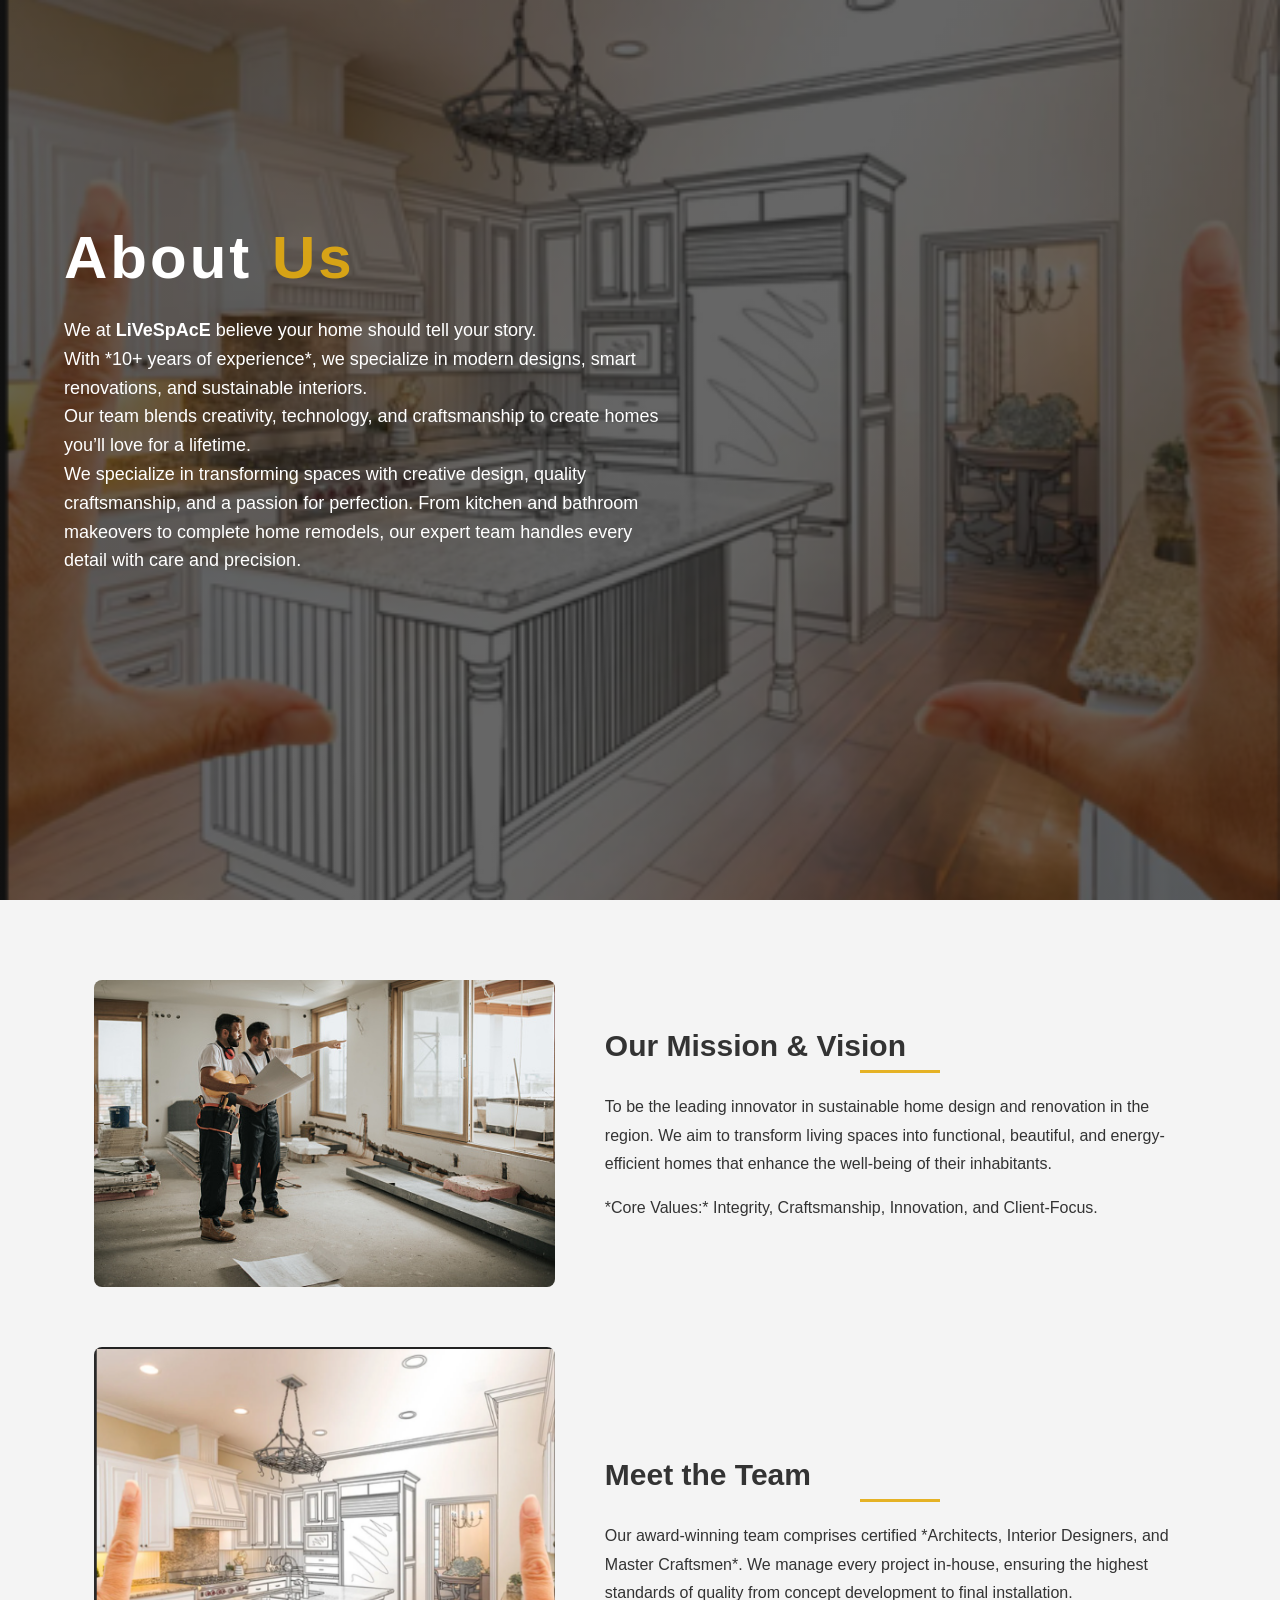
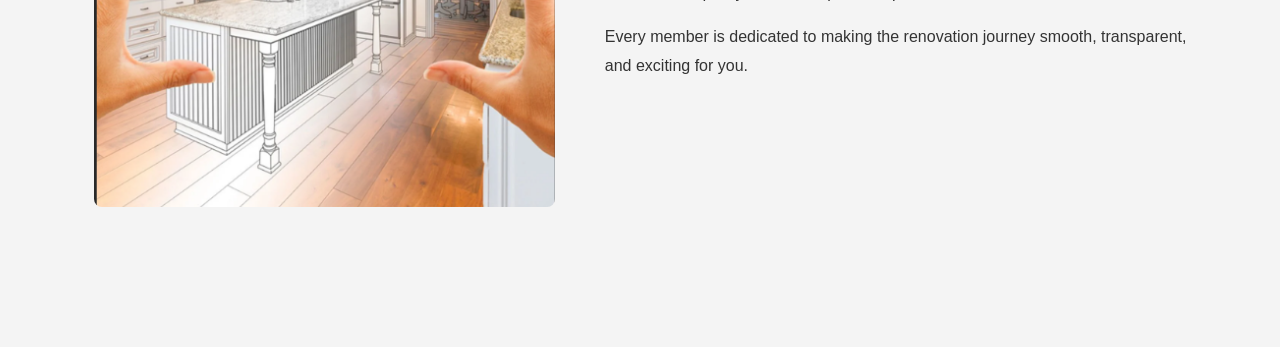
<file: about.html>
<!DOCTYPE html>
<html lang="en">
<head>
    <meta charset="UTF-8">
    <meta name="viewport" content="width=device-width, initial-scale=1.0">
    <title>LiVeSpAcE | About Us</title>
    <link rel="stylesheet" href="style.css">
</head>
<body>
    <div class="main about-bg">
        <div class="navbar">
            </div>

        <div class="content">
            <h1>About <span>Us</span></h1>
            <p class="par">
                We at <b>LiVeSpAcE</b> believe your home should tell your story.<br>
                With *10+ years of experience*, we specialize in modern designs, smart renovations, and sustainable interiors.<br>
                Our team blends creativity, technology, and craftsmanship to create homes you’ll love for a lifetime.<br>
                We specialize in transforming spaces with creative design, quality craftsmanship, and a passion for perfection. From kitchen and bathroom makeovers to complete home remodels, our expert team handles every detail with care and precision.
            </p>
        </div>
    </div>

    <section class="section-details">
        <div class="container">
            <div class="detail-box mission">
                <img src="xcvb.jpg" alt="LiVeSpAcE Team" class="detail-image">
                <div class="detail-text">
                    <h2>Our Mission & Vision</h2>
                    <p>
                        To be the leading innovator in sustainable home design and renovation in the region. We aim to transform living spaces into functional, beautiful, and energy-efficient homes that enhance the well-being of their inhabitants.
                    </p>
                    <p>
                        *Core Values:* Integrity, Craftsmanship, Innovation, and Client-Focus.
                    </p>
                </div>
            </div>

            <div class="detail-box team-intro">
                <div class="detail-text">
                    <h2>Meet the Team</h2>
                    <p>
                        Our award-winning team comprises certified *Architects, Interior Designers, and Master Craftsmen*. We manage every project in-house, ensuring the highest standards of quality from concept development to final installation.
                    </p>
                    <p>
                        Every member is dedicated to making the renovation journey smooth, transparent, and exciting for you.
                    </p>
                </div>
                 <img src="qwer.png" alt="Mission Icon" class="detail-image">
            </div>
        </div>
    </section>
</body>
</html>
</file>
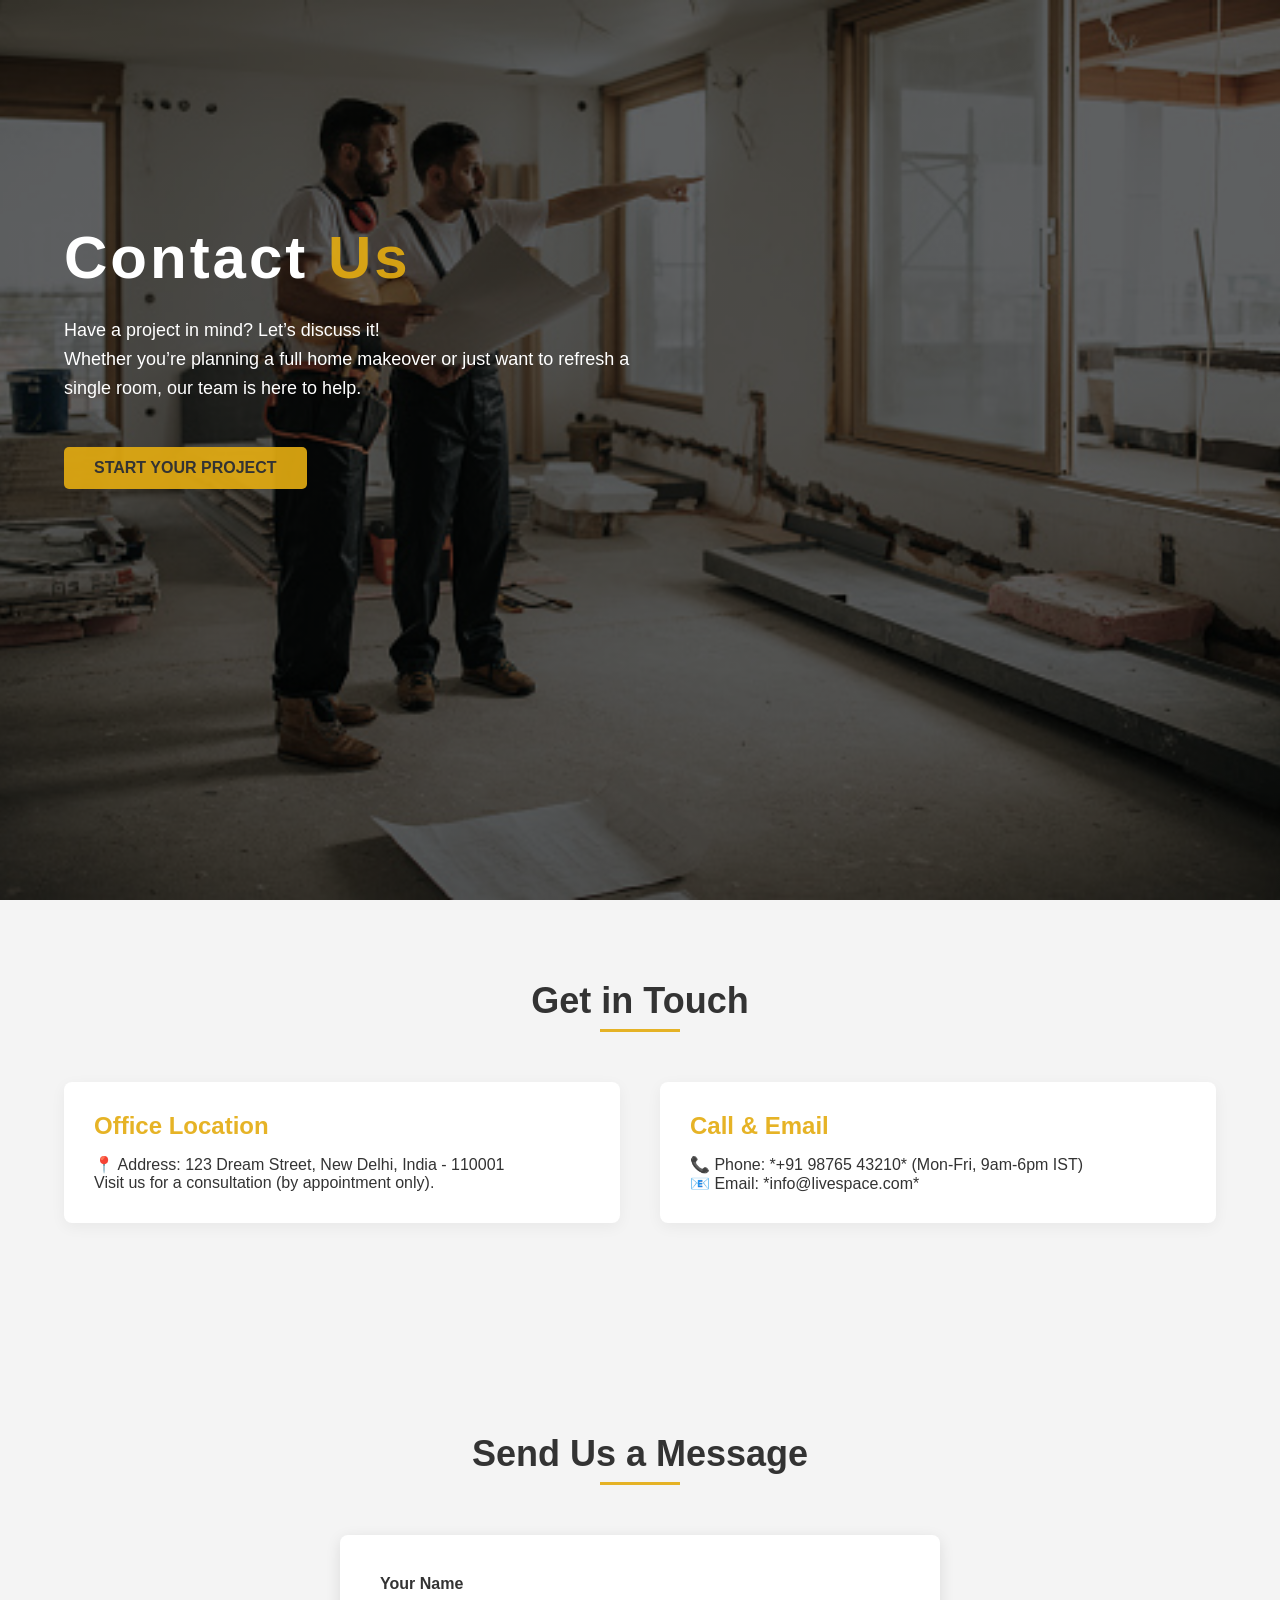
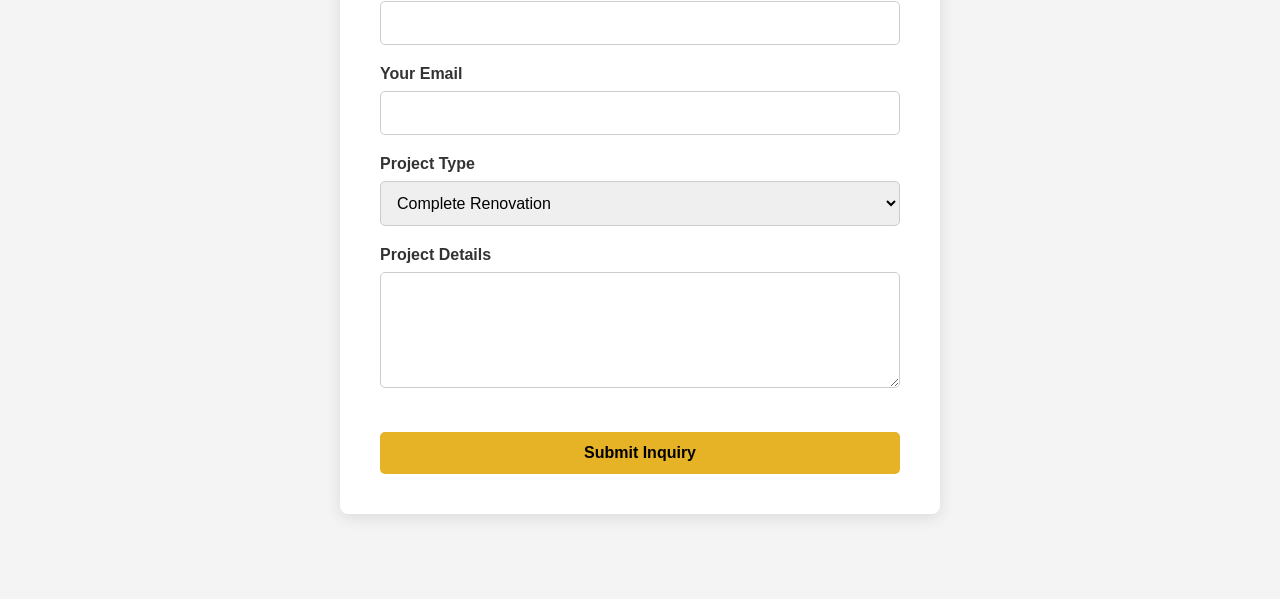
<file: contact.html>
<!DOCTYPE html>
<html lang="en">
<head>
    <meta charset="UTF-8">
    <meta name="viewport" content="width=device-width, initial-scale=1.0">
    <title>LiVeSpAcE | Contact Us</title>
    <link rel="stylesheet" href="style.css">
</head>
<body>
    <div class="main contact-bg">
        <div class="navbar">
            </div>

        <div class="content">
            <h1>Contact <span>Us</span></h1>
            <p class="par">
                Have a project in mind? Let’s discuss it!<br>
                Whether you’re planning a full home makeover or just want to refresh a single room, our team is here to help.
            </p>
            <button class="cn"><a href="#contact-form-section">START YOUR PROJECT</a></button>
        </div>
    </div>

    <section class="section-details contact-info">
        <div class="container">
            <h2>Get in Touch</h2>
            <div class="contact-details">
                <div class="info-box">
                    <h3>Office Location</h3>
                    <p>📍 Address: 123 Dream Street, New Delhi, India - 110001</p>
                    <p>Visit us for a consultation (by appointment only).</p>
                </div>
                <div class="info-box">
                    <h3>Call & Email</h3>
                    <p>📞 Phone: *+91 98765 43210* (Mon-Fri, 9am-6pm IST)</p>
                    <p>📧 Email: *info@livespace.com*</p>
                </div>
            </div>
        </div>
    </section>

    <section id="contact-form-section" class="section-form">
        <div class="container">
            <h2>Send Us a Message</h2>
            <form action="#" method="POST" class="contact-form">
                <div class="form-group">
                    <label for="name">Your Name</label>
                    <input type="text" id="name" name="name" required>
                </div>
                <div class="form-group">
                    <label for="email">Your Email</label>
                    <input type="email" id="email" name="email" required>
                </div>
                <div class="form-group">
                    <label for="project">Project Type</label>
                    <select id="project" name="project">
                        <option value="reno">Complete Renovation</option>
                        <option value="interior">Interior Design Only</option>
                        <option value="kitchen">Modular Kitchen/Wardrobe</option>
                        <option value="other">Other</option>
                    </select>
                </div>
                <div class="form-group">
                    <label for="message">Project Details</label>
                    <textarea id="message" name="message" rows="5" required></textarea>
                </div>
                <button type="submit" class="cn form-submit-btn">Submit Inquiry</button>
            </form>
        </div>
    </section>
</body>
</html>
</file>
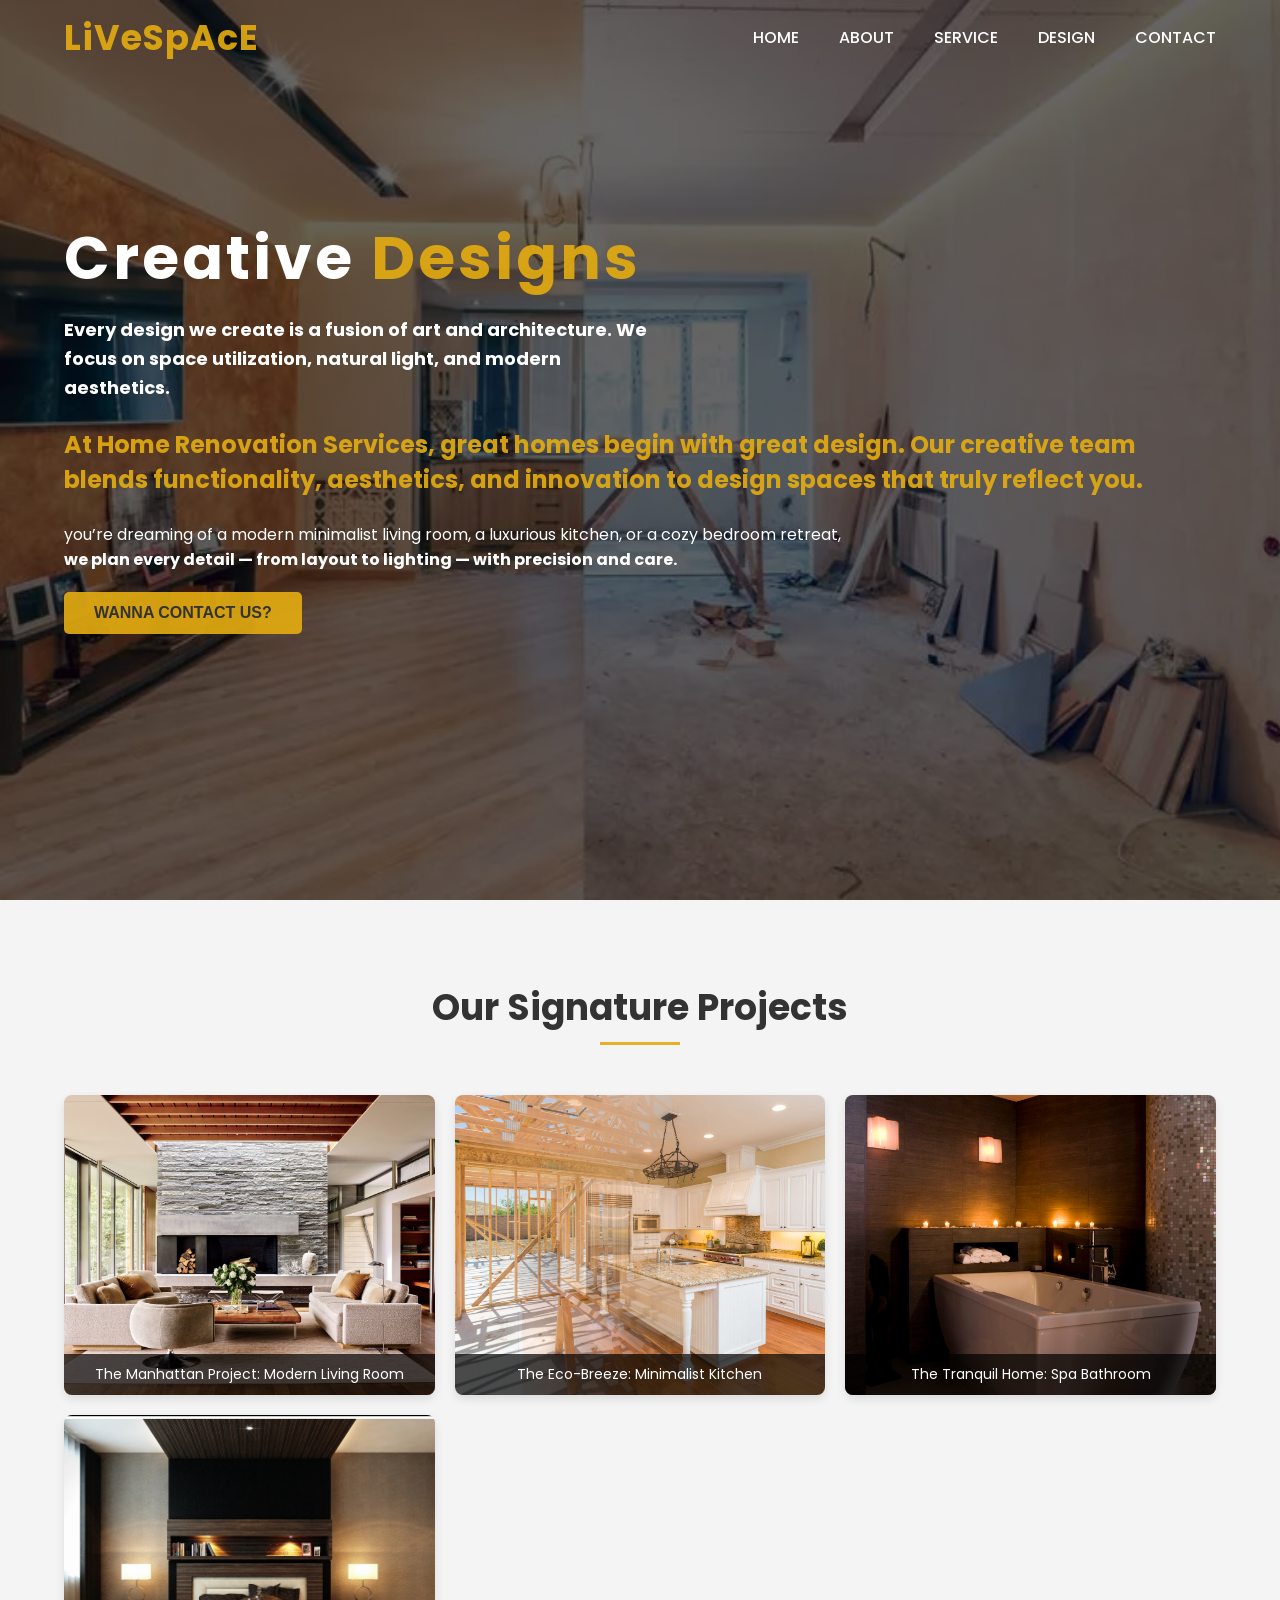
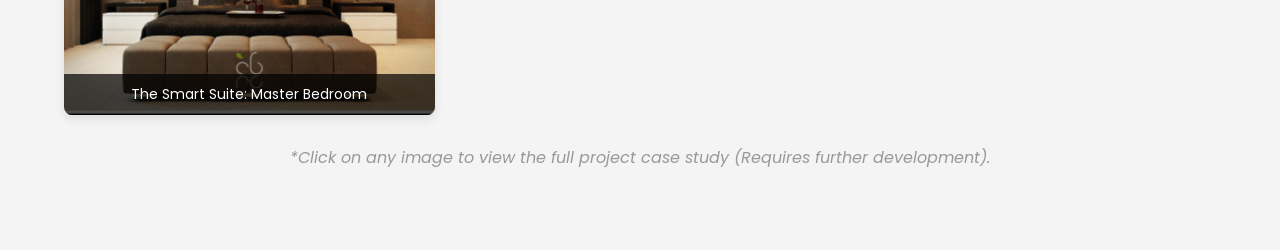
<file: design.html>
<!DOCTYPE html>
<html lang="en">
<head>
    <meta charset="UTF-8">
    <meta name="viewport" content="width=device-width, initial-scale=1.0">
    <title>LiVeSpAcE | Project Gallery</title>
    <link href="https://fonts.googleapis.com/css2?family=Poppins:wght@300;500;700&display=swap" rel="stylesheet">
    <link rel="stylesheet" href="style.css">
</head>
<body>
    <div class="main design-bg">
        <div class="navbar">
            <div class="icon"><h1 class="logo">LiVeSpAcE</h1></div>
            <div class="menu">
                <ul>
                    <li><a href="index.html">HOME</a></li>
                    <li><a href="about.html">ABOUT</a></li>
                    <li><a href="services.html">SERVICE</a></li>
                    <li><a href="design.html">DESIGN</a></li>
                    <li><a href="contact.html">CONTACT</a></li>
                </ul>
            </div>
        </div>

        <div class="content">
            <h1>Creative <span>Designs</span></h1>
            <p class="par">
            <b>Every design we create is a fusion of art and architecture. We focus on space utilization, natural light, and modern aesthetics.</b>
                <h2 class="qwe">At Home Renovation Services, great homes begin with great design. Our creative team blends functionality, aesthetics, and innovation to design spaces that truly reflect you.<br></h2><br>you’re dreaming of a modern minimalist living room, a luxurious kitchen, or a cozy bedroom retreat, <br><b>we plan every detail — from layout to lighting — with precision and care.</b>
            </p>
            <button class="cn"><a href="contact.html">WANNA CONTACT US?</a></button>
        </div>
    </div>

    <section class="section-gallery">
        <div class="container">
            <h2>Our Signature Projects</h2>
            <div class="gallery-grid">
                <figure class="gallery-item">
                    <img src="yui.jpg" alt="Modern Living Room Project">
                    <figcaption>The Manhattan Project: Modern Living Room</figcaption>
                </figure>
                <figure class="gallery-item">
                    <img src="poiu.jpeg" alt="Minimalist Kitchen Project">
                    <figcaption>The Eco-Breeze: Minimalist Kitchen</figcaption>
                </figure>
                <figure class="gallery-item">
                    <img src="hjk.jpg" alt="Spa Bathroom Project">
                    <figcaption>The Tranquil Home: Spa Bathroom</figcaption>
                </figure>
                <figure class="gallery-item">
                    <img src="yhn.webp" alt="Master Bedroom Project">
                    <figcaption>The Smart Suite: Master Bedroom</figcaption>
                </figure>
            </div>
            <p class="gallery-caption">
                *Click on any image to view the full project case study (Requires further development).
            </p>
        </div>
    </section>
</body>
</html>
</file>
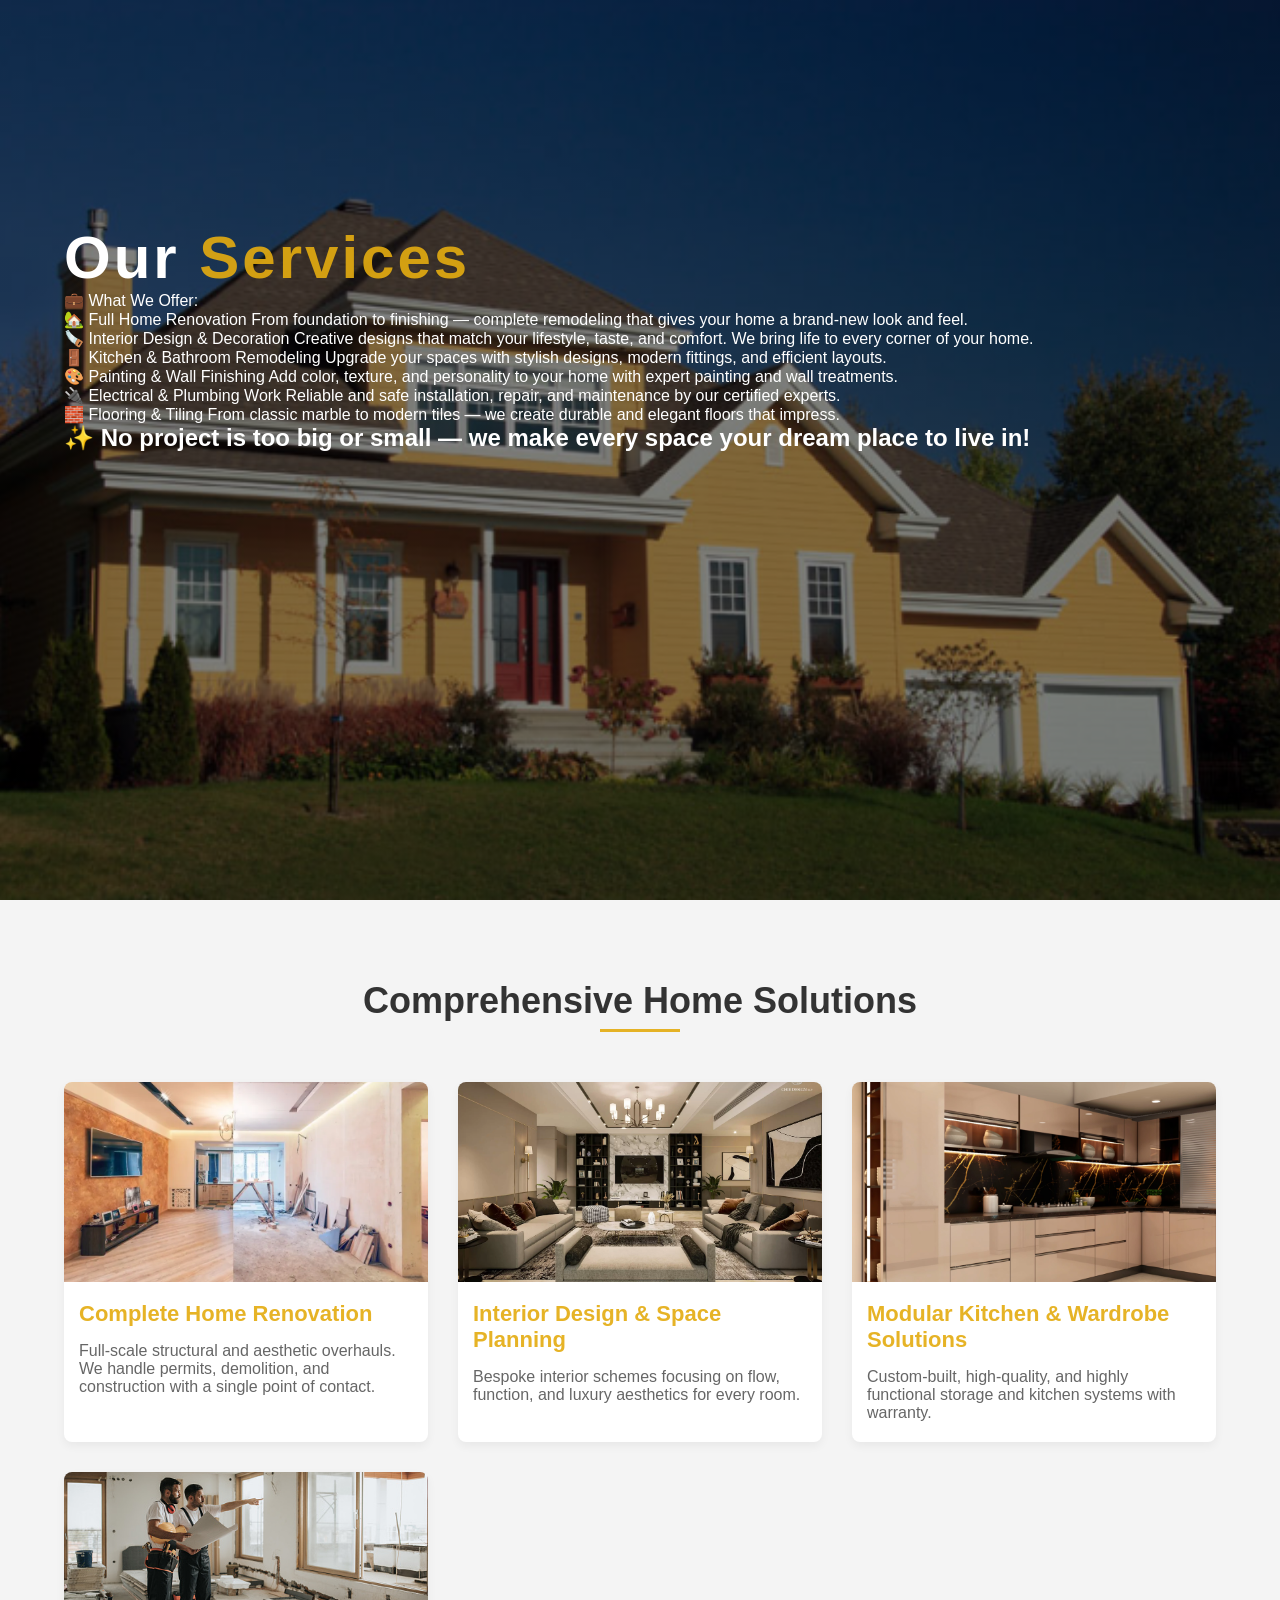
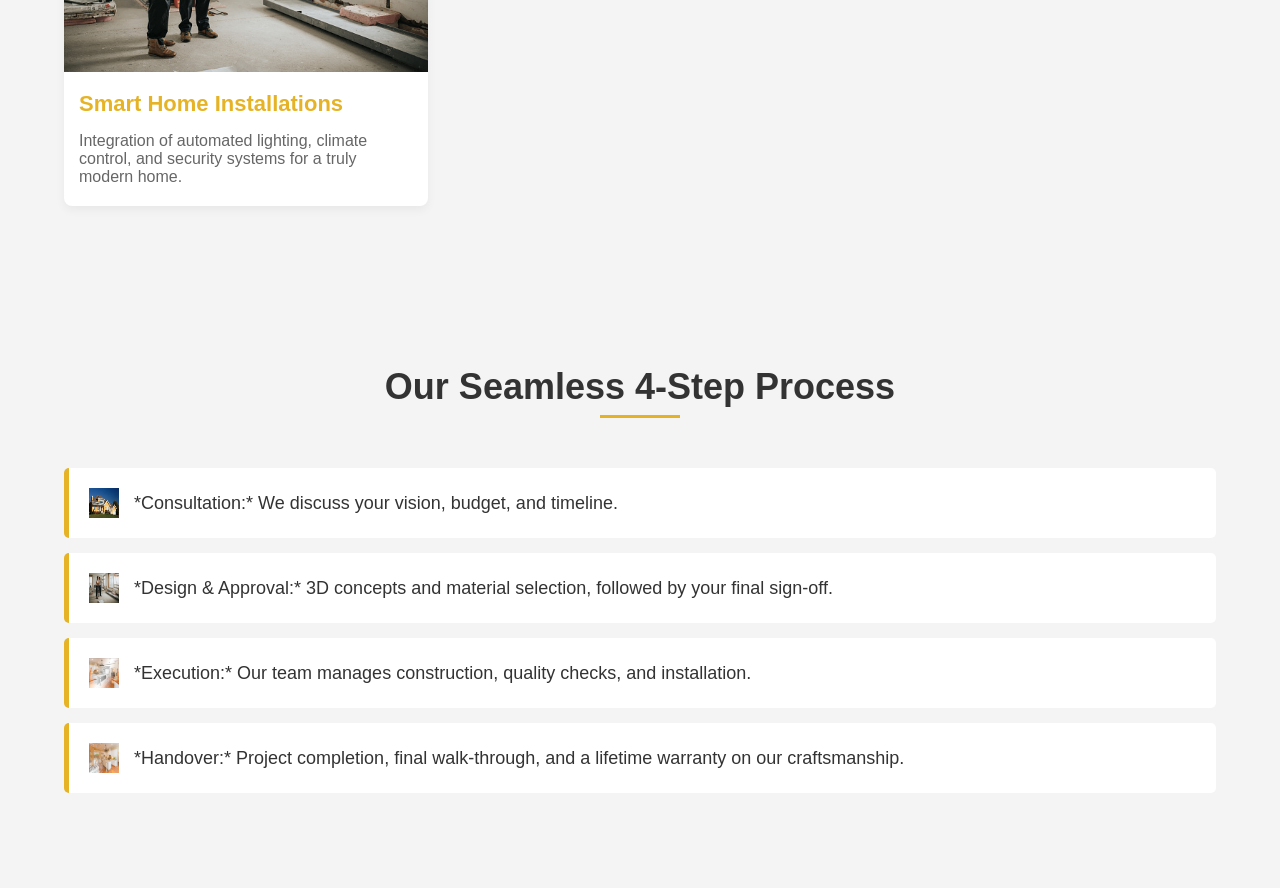
<file: services.html>
<!DOCTYPE html>
<html lang="en">
<head>
    <meta charset="UTF-8">
    <meta name="viewport" content="width=device-width, initial-scale=1.0">
    <title>LiVeSpAcE | Our Services</title>
    <link rel="stylesheet" href="style.css">
</head>
<body>
    <div class="main services-bg">
        <div class="navbar">
             </div>

        <div class="content">
            <h1>Our <span>Services</span></h1>
            <p class="pars">
                💼 What We Offer:<br>
🏡 Full Home Renovation
From foundation to finishing — complete remodeling that gives your home a brand-new look and feel.<br>
🪚 Interior Design & Decoration
Creative designs that match your lifestyle, taste, and comfort. We bring life to every corner of your home.<br>
🚪 Kitchen & Bathroom Remodeling
Upgrade your spaces with stylish designs, modern fittings, and efficient layouts.<br>
🎨 Painting & Wall Finishing
Add color, texture, and personality to your home with expert painting and wall treatments.<br>
🔌 Electrical & Plumbing Work
Reliable and safe installation, repair, and maintenance by our certified experts.<br>
🧱 Flooring & Tiling
From classic marble to modern tiles — we create durable and elegant floors that impress.<br>
<h2>✨ No project is too big or small — we make every space your dream place to live in!</h2>
            </p>
        </div>
    </div>

    <section class="section-details">
        <div class="container">
            <h2>Comprehensive Home Solutions</h2>
            <div class="service-list">
                <div class="service-item">
                    <img src="lkjh.webp" alt="Home Renovation">
                    <h3>Complete Home Renovation</h3>
                    <p>Full-scale structural and aesthetic overhauls. We handle permits, demolition, and construction with a single point of contact.</p>
                </div>
                <div class="service-item">
                    <img src="erty.webp" alt="Interior Design">
                    <h3>Interior Design & Space Planning</h3>
                    <p>Bespoke interior schemes focusing on flow, function, and luxury aesthetics for every room.</p>
                </div>
                <div class="service-item">
                    <img src="ghjk.avif" alt="Modular Kitchen">
                    <h3>Modular Kitchen & Wardrobe Solutions</h3>
                    <p>Custom-built, high-quality, and highly functional storage and kitchen systems with warranty.</p>
                </div>
                <div class="service-item">
                    <img src="xcvb.jpg" alt="Smart Home">
                    <h3>Smart Home Installations</h3>
                    <p>Integration of automated lighting, climate control, and security systems for a truly modern home.</p>
                </div>
            </div>
        </div>
    </section>
    
    <section class="section-process">
        <div class="container">
            <h2>Our Seamless 4-Step Process</h2>
            <ol class="process-steps">
                <li><img src="zxcv.png" alt="Step 1 Icon"> *Consultation:* We discuss your vision, budget, and timeline.</li>
                <li><img src="xcvb.jpg" alt="Step 2 Icon"> *Design & Approval:* 3D concepts and material selection, followed by your final sign-off.</li>
                <li><img src="qwer.png" alt="Step 3 Icon"> *Execution:* Our team manages construction, quality checks, and installation.</li>
                <li><img src="poiu.jpeg" alt="Step 4 Icon"> *Handover:* Project completion, final walk-through, and a lifetime warranty on our craftsmanship.</li>
            </ol>
        </div>
    </section>
</body>
</html>
</file>
<file: style.css>
/* Reset */
* {
  margin: 0;
  padding: 0;
  box-sizing: border-box;
}

/* Base Styles */
body {
  font-family: 'Poppins', sans-serif; /* Changed font for modern feel */
  background-color: #f4f4f4; /* Light background for content sections */
  color: #333; /* Dark text for content sections */
}

/* --- Navigation & Hero Section (Main) --- */

.main {
  width: 100%;
  height: 100vh;
  background-position: center;
  background-size: cover;
  background-repeat: no-repeat;
  position: relative;
}

/* Background Image Classes - *You need to create these image files!* */
.home-bg {
  background-image: linear-gradient(to top, rgba(0,0,0,0.5), rgba(0,0,0,0.5)), url('poiu.jpeg');
}

.about-bg {
  background-image: linear-gradient(to top, rgba(0,0,0,0.6), rgba(0,0,0,0.6)), url('qwer.png');
}

.services-bg {
  background-image: linear-gradient(to top, rgba(0,0,0,0.5), rgba(0,0,0,0.5)), url('zxcv.png');
}

.design-bg {
  background-image: linear-gradient(to top, rgba(0,0,0,0.6), rgba(0,0,0,0.6)), url('lkjh.webp');
}

.contact-bg {
  background-image: linear-gradient(to top, rgba(0,0,0,0.6), rgba(0,0,0,0.6)), url('xcvb.jpg');
}

/* Variables for Color */
:root {
  --primary-color: #e4ac11e8;
  --secondary-color: aliceblue;
  --dark-text: #333;
  --light-text: #fff;
}

.navbar {
  width: 90%;
  max-width: 1200px;
  height: 75px;
  margin: auto;
  display: flex;
  align-items: center;
  justify-content: space-between;
}

.icon .logo {
  color: var(--primary-color);
  font-size: 35px;
  padding-left: 0;
  letter-spacing: 1px;
}

.menu ul {
  display: flex;
  list-style: none;
}

.menu ul li {
  margin-left: 40px;
}

.menu ul li a {
  text-decoration: none;
  color: var(--light-text);
  font-weight: 500;
  transition: 0.3s;
  padding-bottom: 5px;
}

.menu ul li a:hover,
.menu ul li a.active {
  color: var(--primary-color);
  border-bottom: 2px solid var(--primary-color);
}

.search {
  display: flex;
  align-items: center;
}

.srch {
  width: 200px;
  height: 40px;
  background: transparent;
  border: 1px solid var(--primary-color);
  border-right: none;
  color: var(--light-text);
  padding: 10px;
  border-radius: 5px 0 0 5px;
  outline: none;
}
.srch::placeholder {
    color: rgba(255, 255, 255, 0.7);
}

.btn {
  height: 40px;
  background: var(--primary-color);
  border: none;
  color: var(--light-text);
  padding: 0 20px;
  border-radius: 0 5px 5px 0;
  cursor: pointer;
  transition: 0.3s;
  font-weight: bold;
}

.btn:hover {
  background: var(--light-text);
  color: var(--primary-color);
}

/* Hero Content */
.content {
  width: 90%;
  max-width: 1200px;
  margin: auto;
  padding-top: 150px;
  text-align: left;
  color: var(--light-text);
}

.content h1 {
  font-size: 60px;
  letter-spacing: 3px;
  line-height: 1.1;
}

.content span {
  color: var(--primary-color);
}

.content .par {
  margin-top: 25px;
  margin-bottom: 25px;
  line-height: 1.6;
  font-size: 18px;
  max-width: 600px;
}

.cn {
  display: inline-block;
  background: var(--primary-color);
  padding: 12px 30px;
  border: none;
  border-radius: 5px;
  margin-top: 20px;
  transition: 0.3s;
  font-size: 16px;
  font-weight: bold;
}

.cn a {
  text-decoration: none;
  color: var(--dark-text); 
}

.cn:hover {
  background: var(--light-text);
}

section {
    padding: 80px 0;
    text-align: center;
}

.container {
    width: 90%;
    max-width: 1200px;
    margin: auto;
}

section h2 {
    font-size: 36px;
    margin-bottom: 50px;
    color: var(--dark-text);
    position: relative;
    padding-bottom: 10px;
}
section h2::after {
    content: '';
    position: absolute;
    left: 50%;
    transform: translateX(-50%);  /*reffred from youtube*/
    bottom: 0;
    width: 80px;
    height: 3px;
    background-color: var(--primary-color);
}

.features {
    display: flex;
    justify-content: space-around;
    gap: 30px;
    margin-top: 40px;
}

.feature-box {
    flex: 1;
    background-color: var(--light-text);
    padding: 30px;
    border-radius: 8px;
    box-shadow: 0 4px 15px rgba(0, 0, 0, 0.1);
}

.feature-box img {
    width: 60px;
    height: 60px;
    margin-bottom: 15px;
}

.feature-box h3 {
    color: var(--primary-color);
    margin-bottom: 10px;
    font-size: 20px;
}

.detail-box {
    display: flex;
    align-items: center;
    margin-bottom: 60px;
    text-align: left;
}
.detail-box:nth-child(even) {
    flex-direction: row-reverse;
}

.detail-image {
    width: 40%;
    height: auto;
    border-radius: 8px;
    object-fit: cover;
    margin: 0 30px;
}

.detail-text {
    width: 60%;
    padding: 20px;
}

.detail-text h2 {
    text-align: left;
    margin-bottom: 20px;
    font-size: 30px;
}
.detail-text p {
    line-height: 1.8;
    margin-bottom: 15px;
}

.service-list {
    display: grid;
    grid-template-columns: repeat(auto-fit, minmax(280px, 1fr));
    gap: 30px;
}

.service-item {
    background-color: var(--light-text);
    border-radius: 8px;
    overflow: hidden;
    box-shadow: 0 4px 10px rgba(0, 0, 0, 0.05);
    text-align: left;
}

.service-item img {
    width: 100%;
    height: 200px;
    object-fit: cover;
}

.service-item h3 {
    padding: 15px;
    color: var(--primary-color);
    font-size: 22px;
}

.service-item p {
    padding: 0 15px 20px;
    font-size: 16px;
    color: #666;
}

.process-steps {
    list-style: none;
    text-align: left;
    padding-left: 0;
}

.process-steps li {
    background: var(--light-text);
    padding: 20px;
    margin-bottom: 15px;
    border-radius: 5px;
    border-left: 5px solid var(--primary-color);
    font-size: 18px;
    line-height: 1.5;
    display: flex;
    align-items: center;
    gap: 15px;
}

.process-steps li img {
    width: 30px;
    height: 30px;
}

.gallery-grid {
    display: grid;
    grid-template-columns: repeat(auto-fit, minmax(300px, 1fr));
    gap: 20px;
}

.gallery-item {
    position: relative;
    overflow: hidden;
    border-radius: 8px;
    box-shadow: 0 4px 10px rgba(0, 0, 0, 0.1);
}

.gallery-item img {
    width: 100%;
    height: 300px;
    object-fit: cover;
    display: block;
    transition: transform 0.3s;
}

.gallery-item:hover img {
    transform: scale(1.05);
}

figcaption {
    position: absolute;
    bottom: 0;
    left: 0;
    width: 100%;
    background-color: rgba(0, 0, 0, 0.7);
    color: var(--light-text);
    padding: 10px;
    font-size: 14px;
    text-align: center;
}

.gallery-caption {
    margin-top: 30px;
    font-style: italic;
    color: #999;
}

.contact-details {
    display: flex;
    justify-content: space-around;
    gap: 40px;
    text-align: left;
    margin-bottom: 50px;
}

.info-box {
    flex: 1;
    background: var(--light-text);
    padding: 30px;
    border-radius: 8px;
    box-shadow: 0 4px 15px rgba(0, 0, 0, 0.05);
}

.info-box h3 {
    color: var(--primary-color);
    margin-bottom: 15px;
    font-size: 24px;
}

.contact-form {
    max-width: 600px;
    margin: 0 auto;
    background: var(--light-text);
    padding: 40px;
    border-radius: 8px;
    box-shadow: 0 4px 15px rgba(0, 0, 0, 0.1);
    text-align: left;
}

.form-group {
    margin-bottom: 20px;
}

.form-group label {
    display: block;
    font-weight: bold;
    margin-bottom: 8px;
    color: var(--dark-text);
}

.form-group input[type="text"],
.form-group input[type="email"],
.form-group select,
.form-group textarea {
    width: 100%;
    padding: 12px;
    border: 1px solid #ccc;
    border-radius: 5px;
    font-size: 16px;
    box-sizing: border-box;
}

.form-submit-btn {
    border: none;
    cursor: pointer;
    width: 100%;
    text-align: center;

}


@media (max-width: 992px) {
    .content h1 {
        font-size: 45px;
    }
    .features, .contact-details, .detail-box {
        flex-direction: column;
    }
    .feature-box, .info-box, .detail-image, .detail-text {
        width: 100%;
        margin: 10px 0;
    }
    .detail-image {
        height: 300px;
    }
    .detail-box:nth-child(even) {
        flex-direction: column;
    }
    .detail-text {
        padding: 0;
    }
    .navbar {
        flex-wrap: wrap;
        height: auto;
        padding-top: 15px;
    }
    .menu ul {
        justify-content: center;
        width: 100%;
        margin-top: 10px;
    }
    .search {
        display: none;
    }
}

@media (max-width: 576px) {
    .content {
        padding-top: 100px;
        text-align: center;
    }
    .content h1 {
        font-size: 35px;
    }
    .menu ul li {
        margin: 0 10px;
    }
    section {
        padding: 50px 0;
    }
    .process-steps li {
        font-size: 16px;
        flex-direction: column;
        align-items: flex-start;
    }
}

.qwe{
    color:#e4ac11e8;
}
.pars{
    color: rgb(255, 255, 255);
    font-family: 'Lucida Sans', 'Lucida Sans Regular', 'Lucida Grande', 'Lucida Sans Unicode', Geneva, Verdana, sans-serif;
}
</file>
